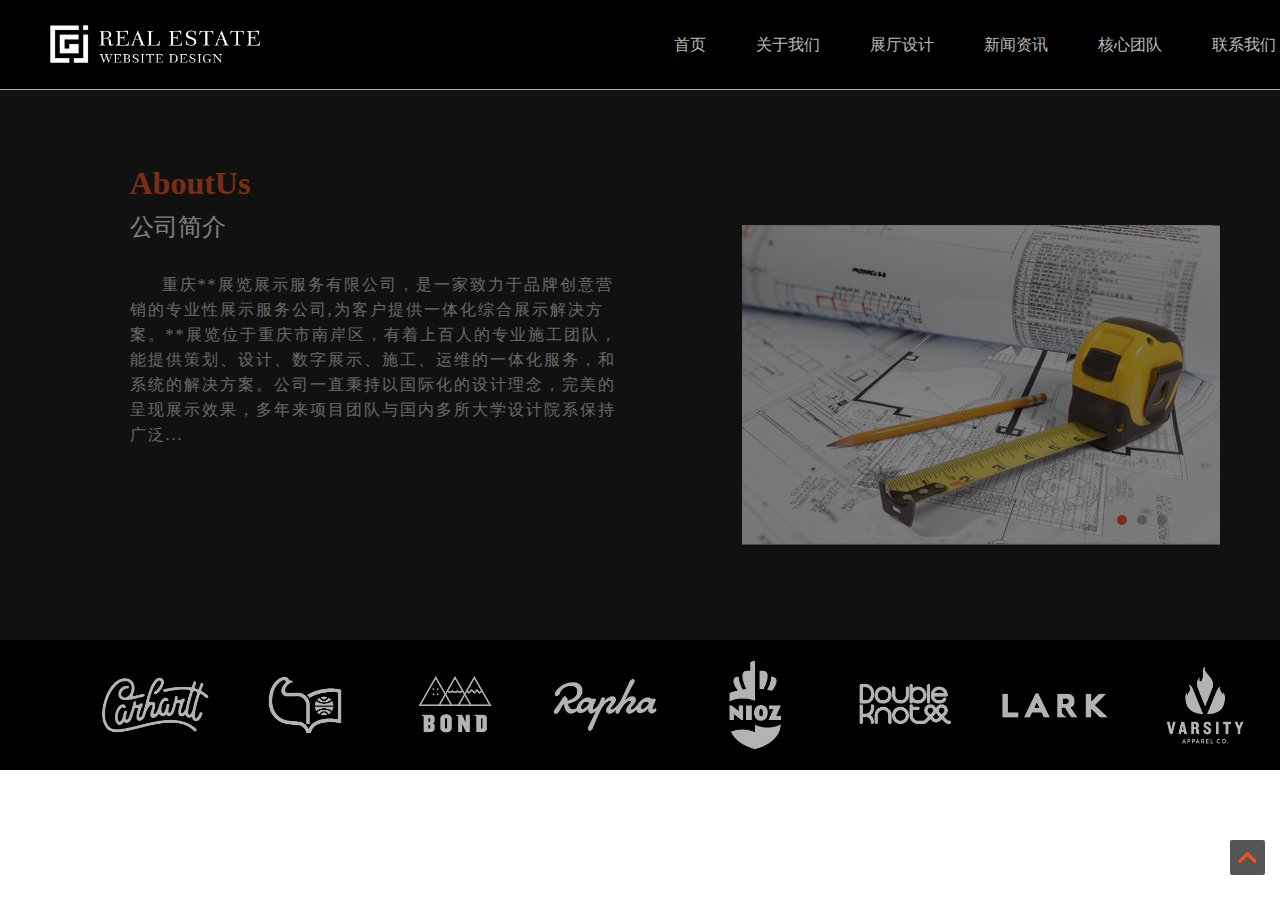
<file: about.html>
<!DOCTYPE html>
<html lang="en">
<head>
	<meta charset="UTF-8">
	<title>关于我们</title>
	<link rel="icon" href="images/minilogo.png">
	<link rel="stylesheet" href="css/global.css">
	<link rel="stylesheet" href="css/about.css">
	<script src="jquery-1.11.1.min.js"></script>
	<script src="js/about.js"></script>
	<script src="js/global.js"></script>
</head>
<body>
	<div class="scrollTop"><a href="#top"><img src="images/up.png" alt=""></a></div>
	<div class="wrap" id="top">
		<div class="banner">
			<div class="logo">
				<img src="images/logo.png" alt="">
			</div>
			<ul>
				<li><a href="index.html">首页</a></li>
				<li><a href="about.html">关于我们</a></li>
				<li><a href="case.html">展厅设计</a></li>
				<li><a href="news.html">新闻资讯</a></li>
				<li><a href="team.html">核心团队</a></li>
				<li><a href="contact.html">联系我们</a></li>
			</ul>
		</div>

		<div class="main">
			<div class="info">
				<div class="desc">
					<h1>AboutUs</h1>
					<div>公司简介</div>
					<p>重庆**展览展示服务有限公司，是一家致力于品牌创意营销的专业性展示服务公司,为客户提供一体化综合展示解决方案。**展览位于重庆市南岸区，有着上百人的专业施工团队，能提供策划、设计、数字展示、施工、运维的一体化服务，和系统的解决方案。公司一直秉持以国际化的设计理念，完美的呈现展示效果，多年来项目团队与国内多所大学设计院系保持广泛...</p>
					<!--<a href="#">查看更多</a>-->
				</div>
				<div class="images">
					<ul class="pic">
						<li><img src="images/2-1.jpg" alt=""></li>
						<li><img src="images/2-2.jpg" alt=""></li>
						<li><img src="images/2-3.jpg" alt=""></li>
					</ul>
					<ul class="spot">
						<li value="0" class="on"></li>
						<li value="1"></li>
						<li value="2"></li>
					</ul>
				</div>
			</div>
		</div>

		<div class="footer">
			<ul>
				<li><img src="images/logo1.png" alt=""></li>
				<li><img src="images/logo2.png" alt=""></li>
				<li><img src="images/logo3.png" alt=""></li>
				<li><img src="images/logo4.png" alt=""></li>
				<li><img src="images/logo5.png" alt=""></li>
				<li><img src="images/logo6.png" alt=""></li>
				<li><img src="images/logo7.png" alt=""></li>
				<li><img src="images/logo8.png" alt=""></li>
			</ul>
		</div>

		<!-- 弹窗内容开始 -->
		<div id="background" class="back">
			<div id="content" class="content">
				<div class="close">
					<span class="closeWindow"><a href="#">×</a></span>
					<h2>AboutUs</h2>
				</div>
				<div class="info">
					<h2>公司简介</h2>
					<p>重庆***展厅设计公司，是一家致力于品牌创意营销的专业性展示服务公司,为客户提供一体化综合展示解决方案。***展厅设计公司位于成都市高新区，有着上百人的专业施工团队，能提供策划、设计、数字展示、施工、运维的一体化服务，和系统的解决方案。公司一直秉持以国际化的设计理念，完美的呈现展示效果，多年来项目团队与国内多所大学设计院系保持广泛的人才交流与合作，并凭借着专业的技能、和丰富的经验、打造出了专属于自己的GTE系统（Green technology exhibition 绿色科技展）、除了能够根据客户实际需求，为其提供“全方位”、“一站式”的优质服务外，还能带来持续、环保、美观、实用的绿色参展体验，正真为我们的客户做到更长久高效的品牌传播！</p>
					<p>***展厅设计以前沿的理念和专业的敬业精神向具有更高级别的国际展会靠近，并成为众多企业的指定搭建商。未来，***展厅设计展览期待与您携手共进、再创辉煌，为会展品牌创意营销事业的发展竭力贡献。</p>
				</div>
			</div>
		</div>
	<!-- 弹窗内容结束 -->
	</div>
</body>
</html>
</file>
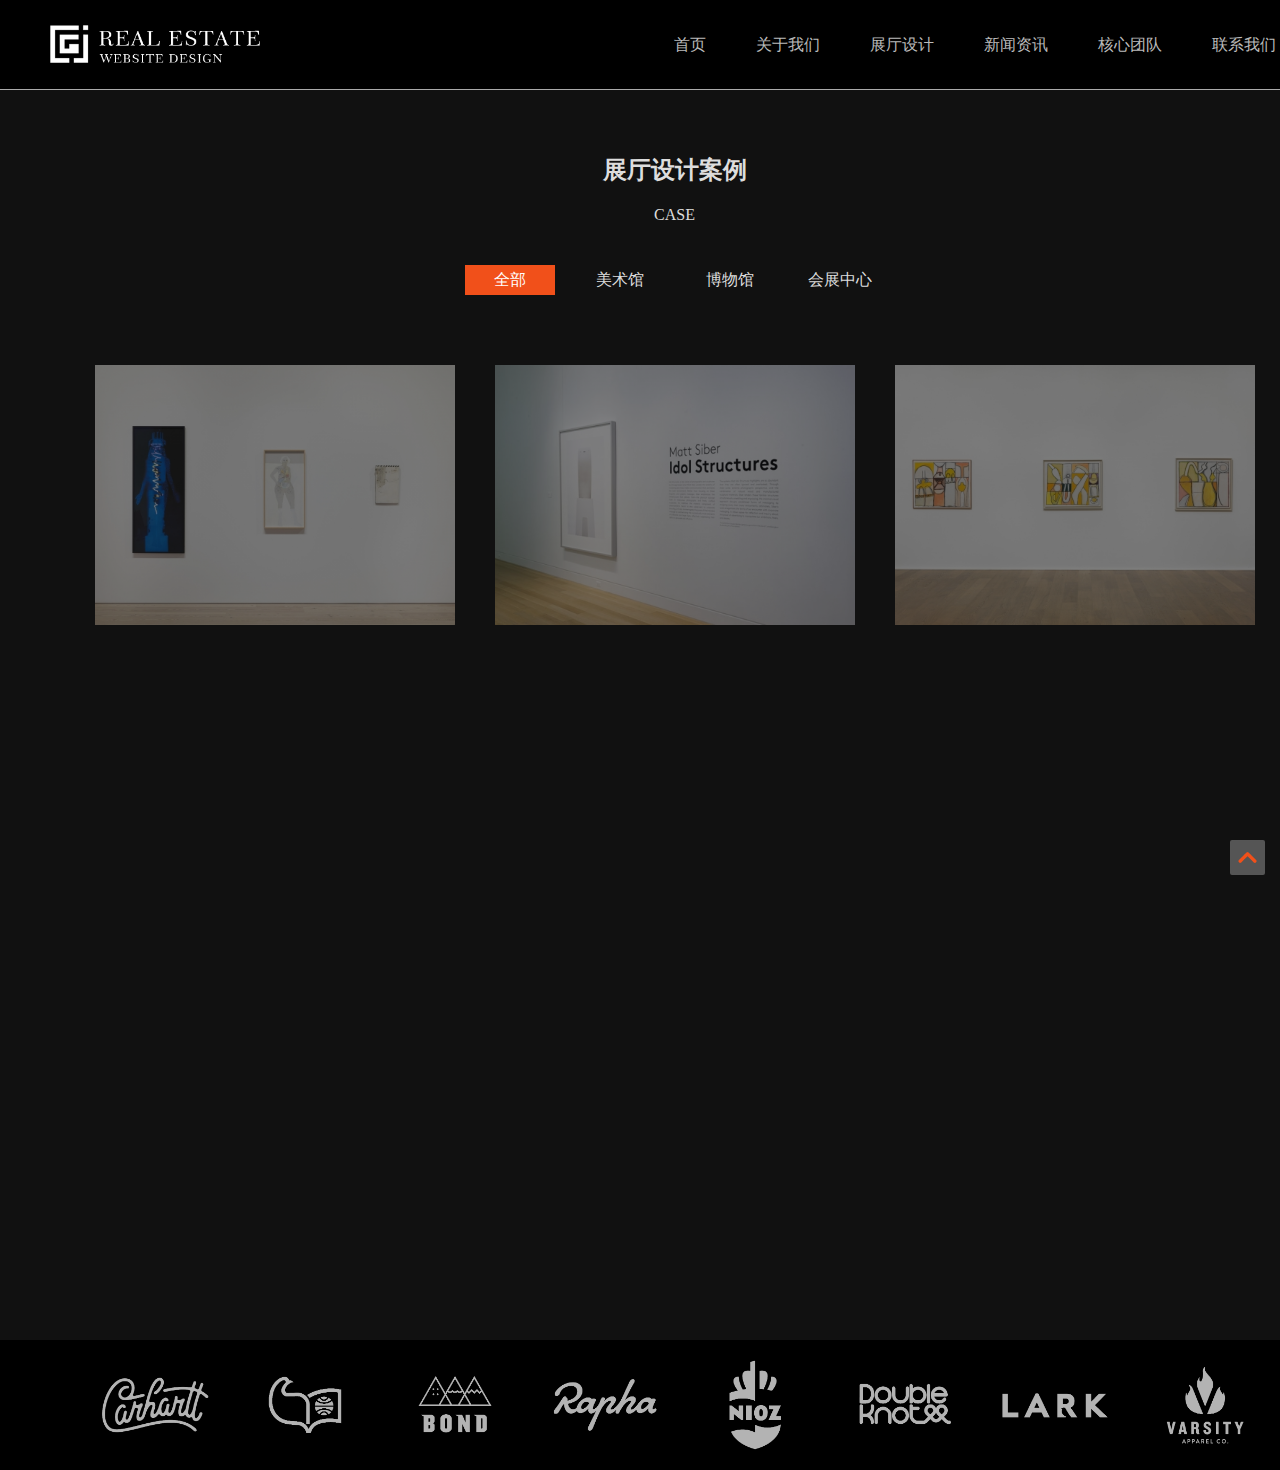
<file: case.html>
<!DOCTYPE html>
<html lang="en">
<head>
	<meta charset="UTF-8">
	<title>展厅设计</title>
	<link rel="icon" href="images/minilogo.png">
	<link rel="stylesheet" href="css/global.css">
	<link rel="stylesheet" href="css/case.css">
	<script src="jquery-1.11.1.min.js"></script>
	<script src="js/case.js"></script>
	<script src="js/global.js"></script>
</head>
<body>
	<div class="scrollTop"><a href="#top"><img src="images/up.png" alt="回到顶部"></a></div>
	<div class="wrap" id="top">
		<div class="banner">
			<div class="logo">
				<img src="images/logo.png" alt="">
			</div>
			<ul>
				<li><a href="index.html">首页</a></li>
				<li><a href="about.html">关于我们</a></li>
				<li><a href="case.html">展厅设计</a></li>
				<li><a href="news.html">新闻资讯</a></li>
				<li><a href="team.html">核心团队</a></li>
				<li><a href="contact.html">联系我们</a></li>
			</ul>
		</div>

		<div class="main">
			<div class="title">
				<h2>展厅设计案例</h2>
				<div>CASE</div>
			</div>
			<div class="choose">
				<ul>
					<li value="0">全部</li>
					<li value="1">美术馆</li>
					<li value="2">博物馆</li>
					<li value="3">会展中心</li>
				</ul>
			</div>
			<div class="pic">
				<ul>
					<li class="muse">
						<img src="images/3-1.jpg" alt="">
						<div>
							<h4><a href="caseModel.html">展厅设计案例01</a></h4>
							<span>2018-08-20</span>
							<p>兼具三维立体视觉效果和趣味互动体验的数字化展览馆</p>
						</div>
					</li>
					<li class="conv">
						<img src="images/3-2.jpg" alt="">
						<div>
							<h4><a href="caseModel.html">展厅设计案例02</a></h4>
							<span>2018-08-20</span>
							<p>兼具三维立体视觉效果和趣味互动体验的数字化展览馆</p>
						</div>
					</li>
					<li class="art">
						<img src="images/3-3.jpg" alt="">
						<div>
							<h4><a href="caseModel.html">展厅设计案例03</a></h4>
							<span>2018-08-20</span>
							<p>兼具三维立体视觉效果和趣味互动体验的数字化展览馆</p>
						</div>
					</li>
					<li class="muse">
						<img src="images/3-4.jpg" alt="">
						<div>
							<h4><a href="caseModel.html">展厅设计案例04</a></h4>
							<span>2018-08-20</span>
							<p>兼具三维立体视觉效果和趣味互动体验的数字化展览馆</p>
						</div>
					</li>
					<li class="conv">
						<img src="images/3-5.jpg" alt="">
						<div>
							<h4><a href="caseModel.html">展厅设计案例05</a></h4>
							<span>2018-08-20</span>
							<p>兼具三维立体视觉效果和趣味互动体验的数字化展览馆</p>
						</div>
					</li>
					<li class="muse">
						<img src="images/3-6.jpg" alt="">
						<div>
							<h4><a href="caseModel.html">展厅设计案例06</a></h4>
							<span>2018-08-20</span>
							<p>兼具三维立体视觉效果和趣味互动体验的数字化展览馆</p>
						</div>
					</li>
					<li class="conv">
						<img src="images/3-7.jpg" alt="">
						<div>
							<h4><a href="caseModel.html">展厅设计案例07</a></h4>
							<span>2018-08-20</span>
							<p>兼具三维立体视觉效果和趣味互动体验的数字化展览馆</p>
						</div>
					</li>
					<li class="muse">
						<img src="images/3-8.png" alt="">
						<div>
							<h4><a href="caseModel.html">展厅设计案例08</a></h4>
							<span>2018-08-20</span>
							<p>兼具三维立体视觉效果和趣味互动体验的数字化展览馆</p>
						</div>
					</li>
					<li class="art">
						<img src="images/3-9.jpg" alt="">
						<div>
							<h4><a href="caseModel.html">展厅设计案例09</a></h4>
							<span>2018-08-20</span>
							<p>兼具三维立体视觉效果和趣味互动体验的数字化展览馆</p>
						</div>
					</li>
				</ul>
			</div>
		</div>

		<div class="footer">
			<ul>
				<li><img src="images/logo1.png" alt=""></li>
				<li><img src="images/logo2.png" alt=""></li>
				<li><img src="images/logo3.png" alt=""></li>
				<li><img src="images/logo4.png" alt=""></li>
				<li><img src="images/logo5.png" alt=""></li>
				<li><img src="images/logo6.png" alt=""></li>
				<li><img src="images/logo7.png" alt=""></li>
				<li><img src="images/logo8.png" alt=""></li>
			</ul>
		</div>
	</div>
</body>
</html>
</file>
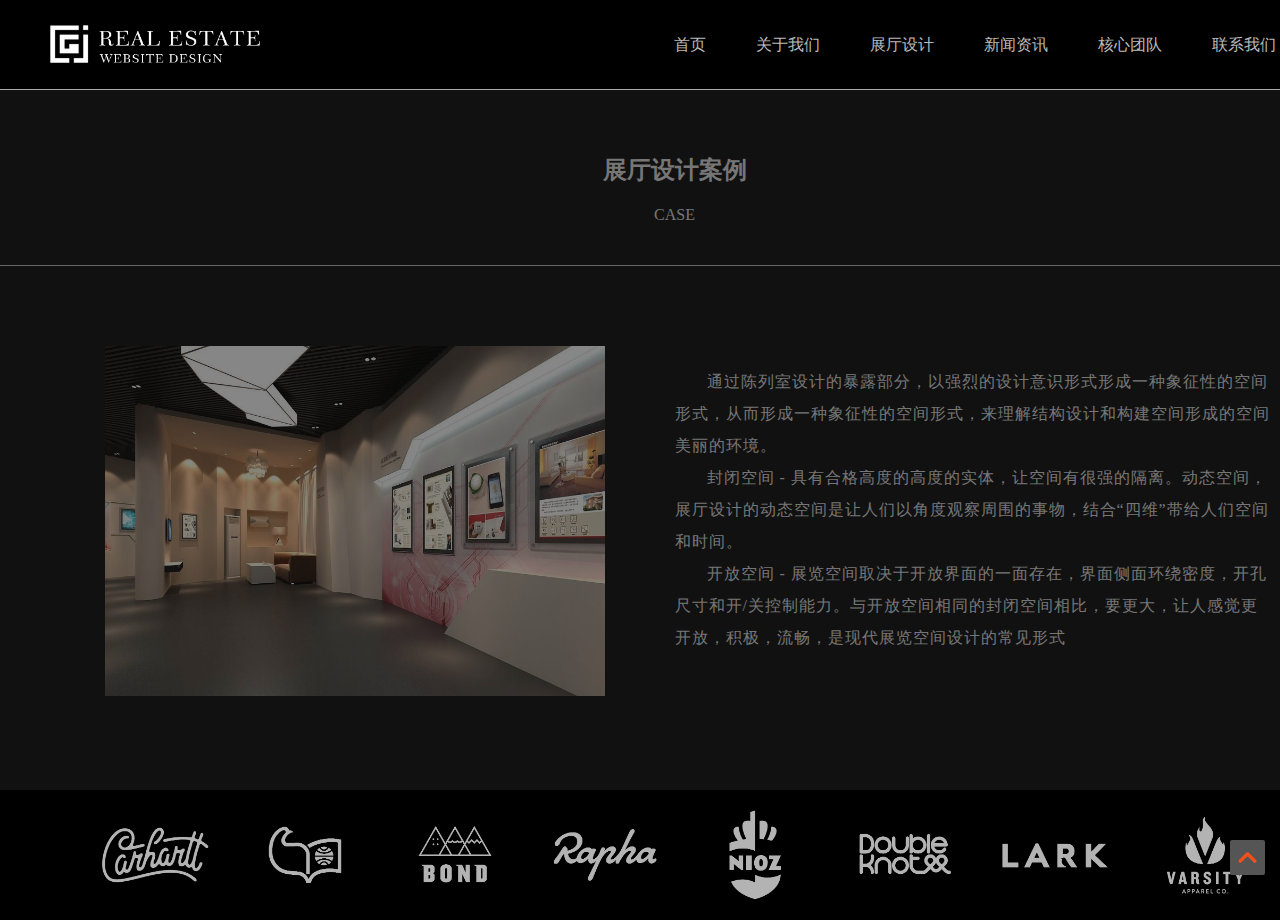
<file: caseModel.html>
<!DOCTYPE html>
<html lang="en">
<head>
	<meta charset="UTF-8">
	<title>案例模板</title>
	<link rel="icon" href="images/minilogo.png">
	<link rel="stylesheet" href="css/global.css">
	<link rel="stylesheet" href="css/caseModel.css">
	<script src="jquery-1.11.1.min.js"></script>
	<script src="js/caseModel.js"></script>
	<script src="js/global.js"></script>
</head>
<body>
	<div class="scrollTop"><a href="#top"><img src="images/up.png" alt=""></a></div>
	<div class="wrap" id="top">
		<div class="banner">
			<div class="logo">
				<img src="images/logo.png" alt="">
			</div>
			<ul>
				<li><a href="index.html">首页</a></li>
				<li><a href="about.html">关于我们</a></li>
				<li><a href="case.html">展厅设计</a></li>
				<li><a href="news.html">新闻资讯</a></li>
				<li><a href="team.html">核心团队</a></li>
				<li><a href="contact.html">联系我们</a></li>
			</ul>
		</div>

		<div class="main">
			<div class="title">
				<h2>展厅设计案例</h2>
				<div>CASE</div>
			</div>
			<div class="content">
				<img src="images/one.jpg" alt="">
				<div>
					<p>通过陈列室设计的暴露部分，以强烈的设计意识形式形成一种象征性的空间形式，从而形成一种象征性的空间形式，来理解结构设计和构建空间形成的空间美丽的环境。</p>
					<p>封闭空间 - 具有合格高度的高度的实体，让空间有很强的隔离。动态空间，展厅设计的动态空间是让人们以角度观察周围的事物，结合“四维”带给人们空间和时间。</p>
					<p>开放空间 - 展览空间取决于开放界面的一面存在，界面侧面环绕密度，开孔尺寸和开/关控制能力。与开放空间相同的封闭空间相比，要更大，让人感觉更开放，积极，流畅，是现代展览空间设计的常见形式</p>
				</div>
			</div>
		</div>

		<div class="footer">
			<ul>
				<li><img src="images/logo1.png" alt=""></li>
				<li><img src="images/logo2.png" alt=""></li>
				<li><img src="images/logo3.png" alt=""></li>
				<li><img src="images/logo4.png" alt=""></li>
				<li><img src="images/logo5.png" alt=""></li>
				<li><img src="images/logo6.png" alt=""></li>
				<li><img src="images/logo7.png" alt=""></li>
				<li><img src="images/logo8.png" alt=""></li>
			</ul>
		</div>
	</div>
</body>
</html>
</file>
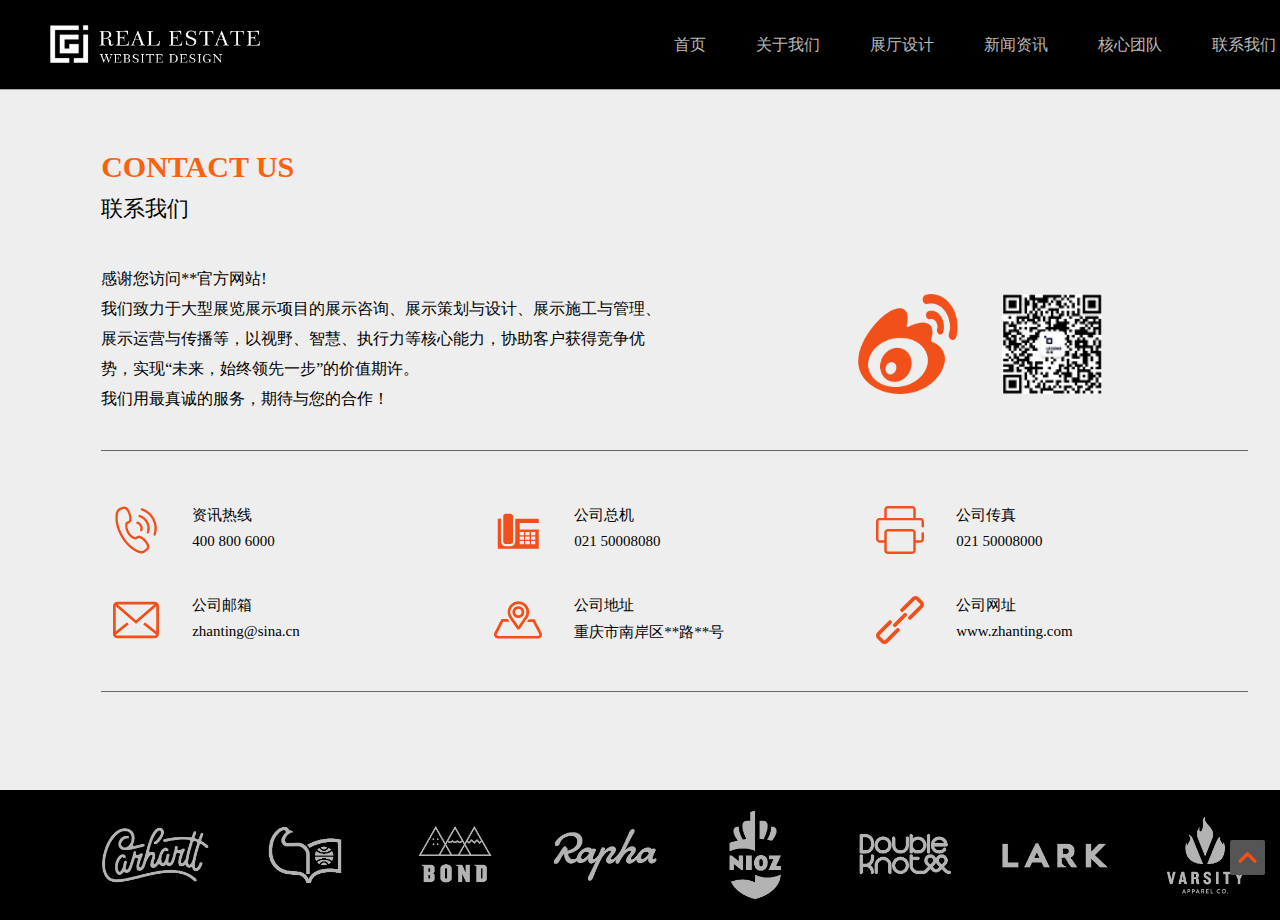
<file: contact.html>
<!DOCTYPE html>
<html lang="en">
<head>
	<meta charset="UTF-8">
	<title>联系我们</title>
	<link rel="icon" href="images/minilogo.png">
	<link rel="stylesheet" href="css/global.css">
	<link rel="stylesheet" href="css/contact.css">
	<script src="jquery-1.11.1.min.js"></script>
	<script src="js/global.js"></script>
</head>
<body>
	<div class="scrollTop"><a href="#top"><img src="images/up.png" alt=""></a></div>
	<div class="wrap" id="top">
		<div class="banner">
			<div class="logo">
				<img src="images/logo.png" alt="">
			</div>
			<ul>
				<li><a href="index.html">首页</a></li>
				<li><a href="about.html">关于我们</a></li>
				<li><a href="case.html">展厅设计</a></li>
				<li><a href="news.html">新闻资讯</a></li>
				<li><a href="team.html">核心团队</a></li>
				<li><a href="contact.html">联系我们</a></li>
			</ul>
		</div>

		<div class="main">
			<div class="desc">
				<h3>CONTACT US</h3>
				<span>联系我们</span>
				<div>
					<div class="left">
						<p> 感谢您访问**官方网站!</p>
						<p>我们致力于大型展览展示项目的展示咨询、展示策划与设计、展示施工与管理、展示运营与传播等，以视野、智慧、执行力等核心能力，协助客户获得竞争优势，实现“未来，始终领先一步”的价值期许。</p>
						<p>我们用最真诚的服务，期待与您的合作！</p>
					</div>
					<div class="right">
						<img src="images/6-2.png" alt="">
						<img src="images/6-1.jpg" alt="">
					</div>
				</div>
			</div>
			<div class="info">
				<ul>
					<li>
						<img src="images/icon11.png" alt="">
						<div>
							<p>资讯热线</p>
							<p>400 800 6000</p>
						</div>
					</li>
					<li>
						<img src="images/icon22.png" alt="">
						<div>
							<p>公司总机</p>
							<p>021 50008080</p>
						</div>
					</li>
					<li>
						<img src="images/icon33.png" alt="">
						<div>
							<p>公司传真</p>
							<p>021 50008000</p>
						</div>
					</li>
					<li>
						<img src="images/icon44.png" alt="">
						<div>
							<p>公司邮箱</p>
							<p>zhanting@sina.cn</p>
						</div>
					</li>
					<li>
						<img src="images/icon55.png" alt="">
						<div>
							<p>公司地址</p>
							<p>重庆市南岸区**路**号</p>
						</div>
					</li>
					<li>
						<img src="images/icon66.png" alt="">
						<div>
							<p>公司网址</p>
							<p>www.zhanting.com</p>
						</div>
					</li>
				</ul>
			</div>
		</div>

		<div class="footer">
			<ul>
				<li><img src="images/logo1.png" alt=""></li>
				<li><img src="images/logo2.png" alt=""></li>
				<li><img src="images/logo3.png" alt=""></li>
				<li><img src="images/logo4.png" alt=""></li>
				<li><img src="images/logo5.png" alt=""></li>
				<li><img src="images/logo6.png" alt=""></li>
				<li><img src="images/logo7.png" alt=""></li>
				<li><img src="images/logo8.png" alt=""></li>
			</ul>
		</div>
	</div>
</body>
</html>
</file>
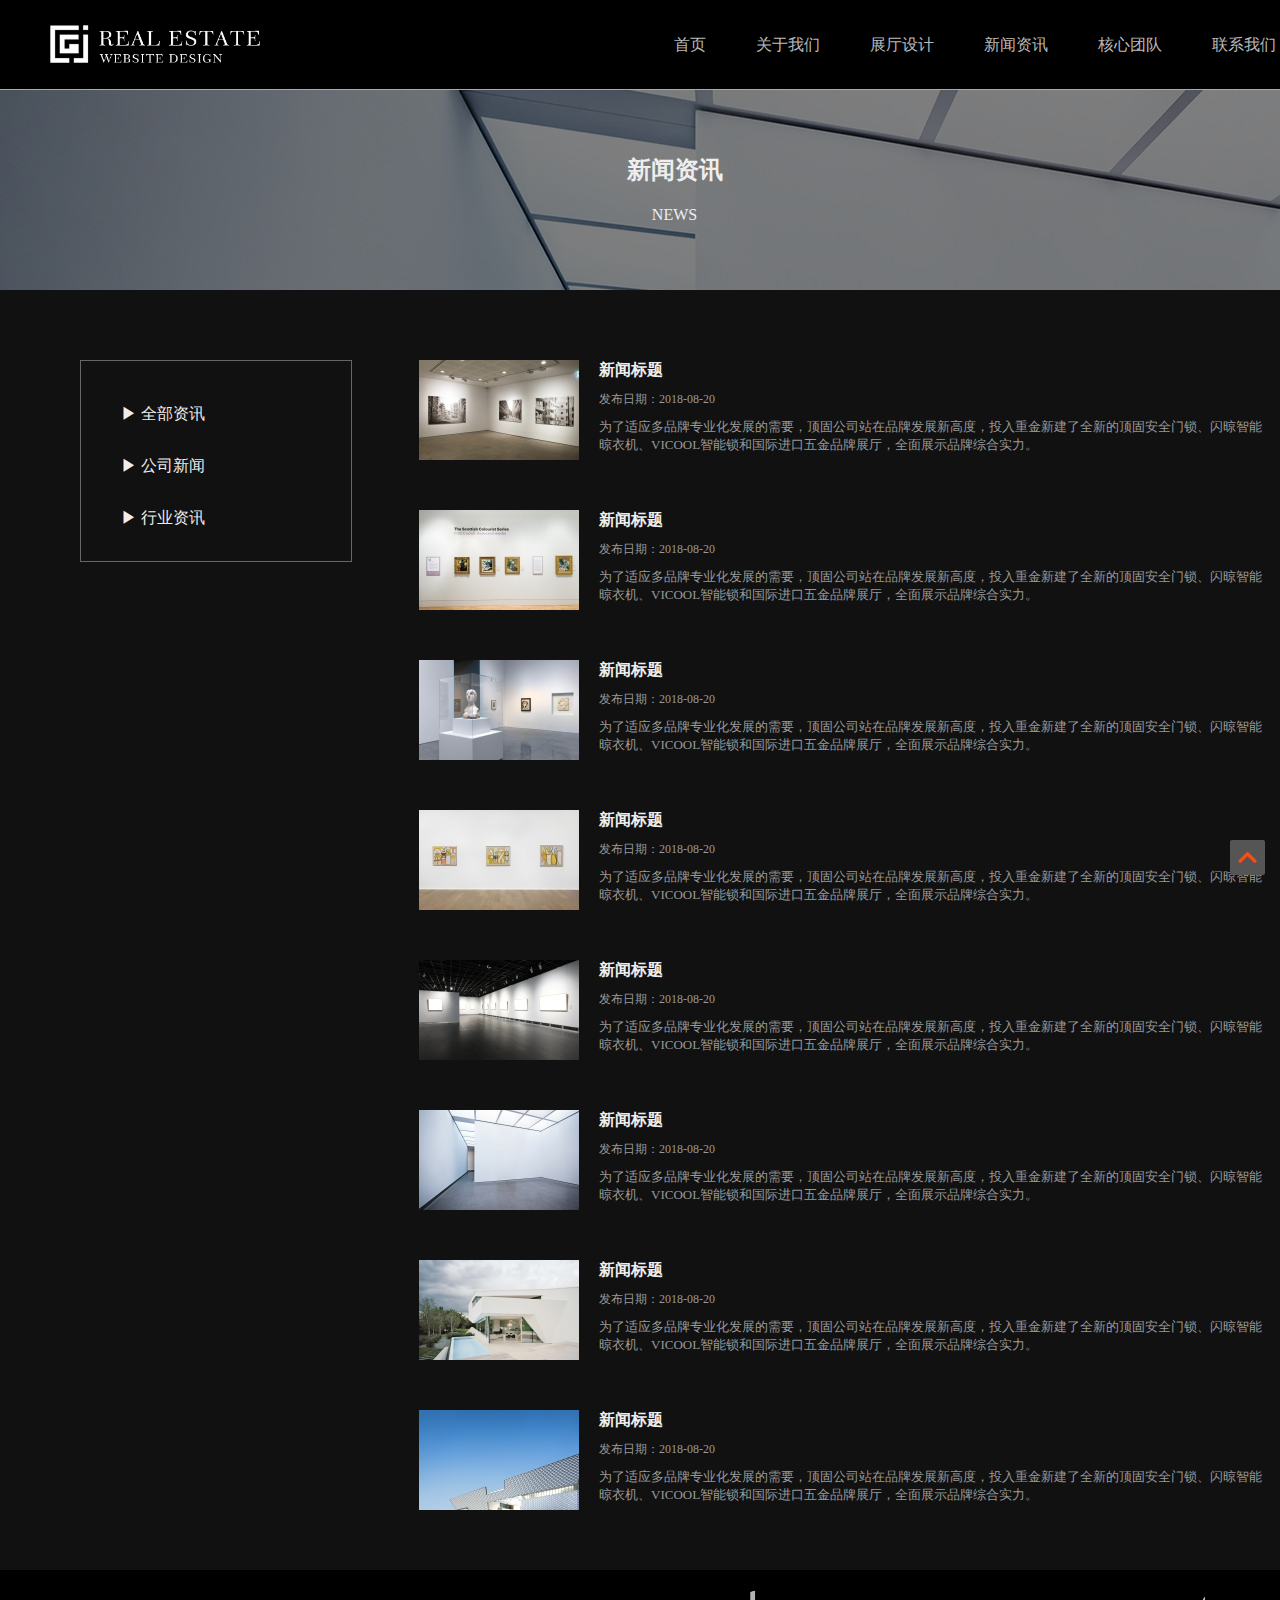
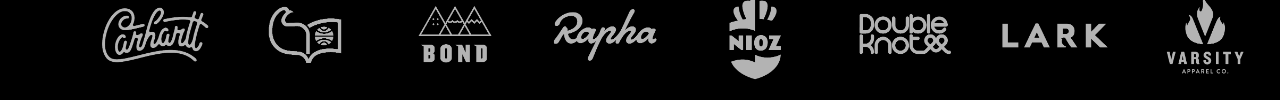
<file: news.html>
<!DOCTYPE html>
<html lang="en">
<head>
	<meta charset="UTF-8">
	<title>新闻资讯</title>
	<link rel="icon" href="images/minilogo.png">
	<link rel="stylesheet" href="css/global.css">
	<link rel="stylesheet" href="css/news.css">
	<script src="jquery-1.11.1.min.js"></script>
	<script src="js/news.js"></script>
	<script src="js/global.js"></script>
</head>
<body>
	<div class="scrollTop"><a href="#top"><img src="images/up.png" alt=""></a></div>
	<div class="wrap" id="top">
		<div class="banner">
			<div class="logo">
				<img src="images/logo.png" alt="">
			</div>
			<ul>
				<li><a href="index.html">首页</a></li>
				<li><a href="about.html">关于我们</a></li>
				<li><a href="case.html">展厅设计</a></li>
				<li><a href="news.html">新闻资讯</a></li>
				<li><a href="team.html">核心团队</a></li>
				<li><a href="contact.html">联系我们</a></li>
			</ul>
		</div>

		<div class="main">
			<div class="top">
				<div class="title">
					<h2>新闻资讯</h2>
					<div>NEWS</div>
				</div>
			</div>
			<div class="new">
				<div class="left">
					<div index="0">▶ 全部资讯</div>
					<div index="1">▶ 公司新闻</div>
					<div index="2">▶ 行业资讯</div>
				</div>
				<div class="right">
					<ul>
						<li class="industryNews">
							<img src="images/4-1.jpg" alt="">
							<div>
								<h4><a href="newsDesc.html">新闻标题</a></h4>
								<span>发布日期：2018-08-20</span>
								<p>为了适应多品牌专业化发展的需要，顶固公司站在品牌发展新高度，投入重金新建了全新的顶固安全门锁、闪晾智能晾衣机、VICOOL智能锁和国际进口五金品牌展厅，全面展示品牌综合实力。</p>
							</div>
						</li>
						<li class="aboutUs">
							<img src="images/4-2.jpg" alt="">
							<div>
								<h4><a href="newsDesc.html">新闻标题</a></h4>
								<span>发布日期：2018-08-20</span>
								<p>为了适应多品牌专业化发展的需要，顶固公司站在品牌发展新高度，投入重金新建了全新的顶固安全门锁、闪晾智能晾衣机、VICOOL智能锁和国际进口五金品牌展厅，全面展示品牌综合实力。</p>
							</div>
						</li>
						<li class="industryNews">
							<img src="images/4-3.png" alt="">
							<div>
								<h4><a href="newsDesc.html">新闻标题</a></h4>
								<span>发布日期：2018-08-20</span>
								<p>为了适应多品牌专业化发展的需要，顶固公司站在品牌发展新高度，投入重金新建了全新的顶固安全门锁、闪晾智能晾衣机、VICOOL智能锁和国际进口五金品牌展厅，全面展示品牌综合实力。</p>
							</div>
						</li>
						<li class="aboutUs">
							<img src="images/4-4.jpg" alt="">
							<div>
								<h4><a href="newsDesc.html">新闻标题</a></h4>
								<span>发布日期：2018-08-20</span>
								<p>为了适应多品牌专业化发展的需要，顶固公司站在品牌发展新高度，投入重金新建了全新的顶固安全门锁、闪晾智能晾衣机、VICOOL智能锁和国际进口五金品牌展厅，全面展示品牌综合实力。</p>
							</div>
						</li>
						<li class="industryNews">
							<img src="images/4-5.jpg" alt="">
							<div>
								<h4><a href="newsDesc.html">新闻标题</a></h4>
								<span>发布日期：2018-08-20</span>
								<p>为了适应多品牌专业化发展的需要，顶固公司站在品牌发展新高度，投入重金新建了全新的顶固安全门锁、闪晾智能晾衣机、VICOOL智能锁和国际进口五金品牌展厅，全面展示品牌综合实力。</p>
							</div>
						</li>
						<li class="aboutUs">
							<img src="images/4-6.jpg" alt="">
							<div>
								<h4><a href="newsDesc.html">新闻标题</a></h4>
								<span>发布日期：2018-08-20</span>
								<p>为了适应多品牌专业化发展的需要，顶固公司站在品牌发展新高度，投入重金新建了全新的顶固安全门锁、闪晾智能晾衣机、VICOOL智能锁和国际进口五金品牌展厅，全面展示品牌综合实力。</p>
							</div>
						</li>
						<li class="industryNews">
							<img src="images/4-7.jpg" alt="">
							<div>
								<h4><a href="newsDesc.html">新闻标题</a></h4>
								<span>发布日期：2018-08-20</span>
								<p>为了适应多品牌专业化发展的需要，顶固公司站在品牌发展新高度，投入重金新建了全新的顶固安全门锁、闪晾智能晾衣机、VICOOL智能锁和国际进口五金品牌展厅，全面展示品牌综合实力。</p>
							</div>
						</li>
						<li  class="aboutUs">
							<img src="images/4-8.jpg" alt="">
							<div>
								<h4><a href="newsDesc.html">新闻标题</a></h4>
								<span>发布日期：2018-08-20</span>
								<p>为了适应多品牌专业化发展的需要，顶固公司站在品牌发展新高度，投入重金新建了全新的顶固安全门锁、闪晾智能晾衣机、VICOOL智能锁和国际进口五金品牌展厅，全面展示品牌综合实力。</p>
							</div>
						</li>
					</ul>
				</div>
			</div>
		</div>

		<div class="footer">
			<ul>
				<li><img src="images/logo1.png" alt=""></li>
				<li><img src="images/logo2.png" alt=""></li>
				<li><img src="images/logo3.png" alt=""></li>
				<li><img src="images/logo4.png" alt=""></li>
				<li><img src="images/logo5.png" alt=""></li>
				<li><img src="images/logo6.png" alt=""></li>
				<li><img src="images/logo7.png" alt=""></li>
				<li><img src="images/logo8.png" alt=""></li>
			</ul>
		</div>
	</div>
</body>
</html>
</file>
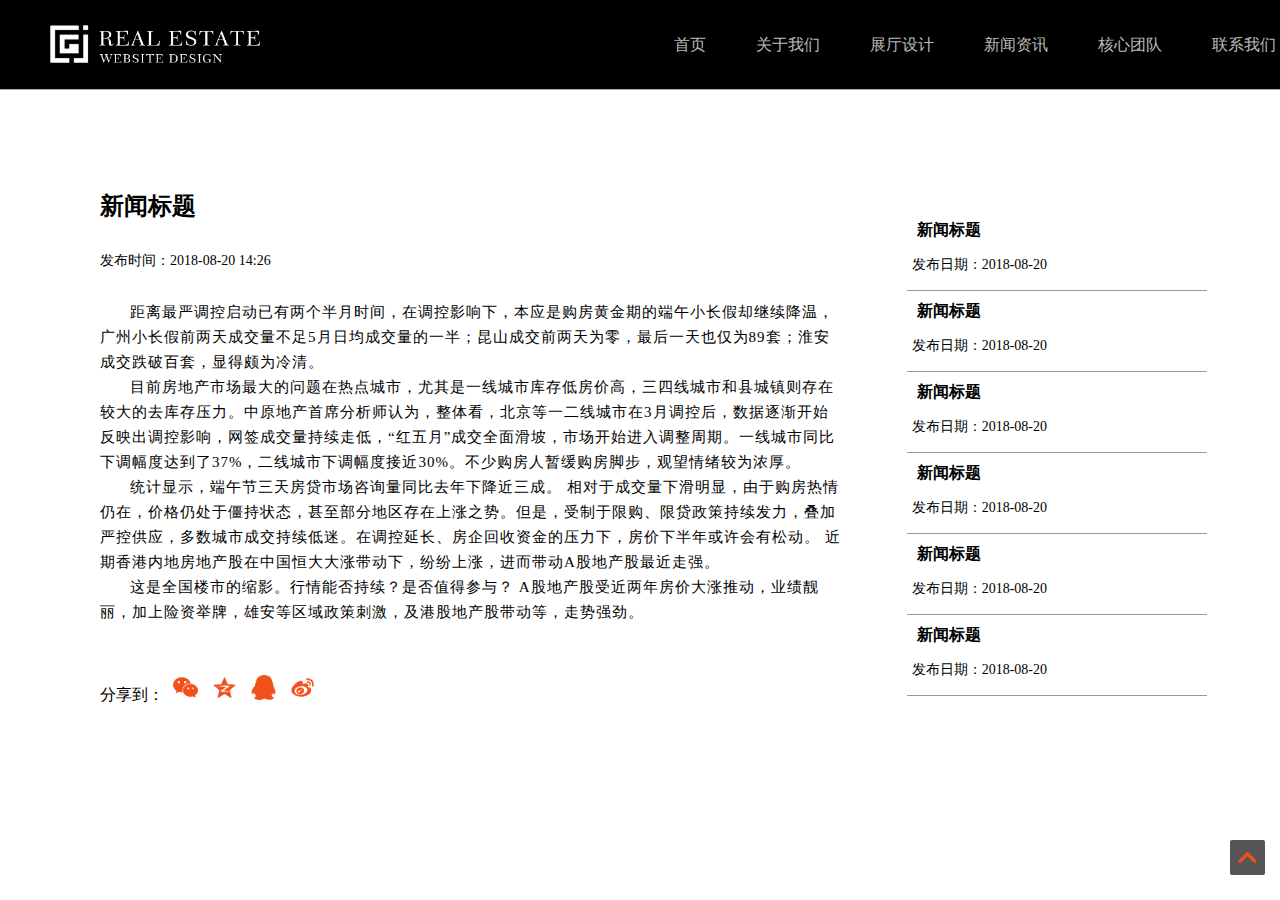
<file: newsDesc.html>
<!DOCTYPE html>
<html lang="en">
<head>
	<meta charset="UTF-8">
	<title>新闻资讯 | 新闻标题</title>
	<link rel="icon" href="images/minilogo.png">
	<link rel="stylesheet" href="css/global.css">
	<link rel="stylesheet" href="css/newsDesc.css">
	<script src="jquery-1.11.1.min.js"></script>
	<script src="js/team.js"></script>
	<script src="js/global.js"></script>
</head>
<body>
	<div class="scrollTop"><a href="#top"><img src="images/up.png" alt=""></a></div>
	<div class="wrap" id="top">
		<div class="banner">
			<div class="logo">
				<img src="images/logo.png" alt="">
			</div>
			<ul>
				<li><a href="index.html">首页</a></li>
				<li><a href="about.html">关于我们</a></li>
				<li><a href="case.html">展厅设计</a></li>
				<li><a href="news.html">新闻资讯</a></li>
				<li><a href="team.html">核心团队</a></li>
				<li><a href="contact.html">联系我们</a></li>
			</ul>
		</div>

		<div class="main">
			<div class="desc">
				<h2>新闻标题</h2>
				<span>发布时间：2018-08-20 14:26</span>
				<p>距离最严调控启动已有两个半月时间，在调控影响下，本应是购房黄金期的端午小长假却继续降温，广州小长假前两天成交量不足5月日均成交量的一半；昆山成交前两天为零，最后一天也仅为89套；淮安成交跌破百套，显得颇为冷清。</p>
				<p>目前房地产市场最大的问题在热点城市，尤其是一线城市库存低房价高，三四线城市和县城镇则存在较大的去库存压力。中原地产首席分析师认为，整体看，北京等一二线城市在3月调控后，数据逐渐开始反映出调控影响，网签成交量持续走低，“红五月”成交全面滑坡，市场开始进入调整周期。一线城市同比下调幅度达到了37%，二线城市下调幅度接近30%。不少购房人暂缓购房脚步，观望情绪较为浓厚。</p>
				<p>统计显示，端午节三天房贷市场咨询量同比去年下降近三成。 相对于成交量下滑明显，由于购房热情仍在，价格仍处于僵持状态，甚至部分地区存在上涨之势。但是，受制于限购、限贷政策持续发力，叠加严控供应，多数城市成交持续低迷。在调控延长、房企回收资金的压力下，房价下半年或许会有松动。 近期香港内地房地产股在中国恒大大涨带动下，纷纷上涨，进而带动A股地产股最近走强。</p>
				<p>这是全国楼市的缩影。行情能否持续？是否值得参与？ A股地产股受近两年房价大涨推动，业绩靓丽，加上险资举牌，雄安等区域政策刺激，及港股地产股带动等，走势强劲。</p>
				<div>分享到：
					<a href="#"><img src="images/wei.png" alt=""></a>
					<a href=""><img src="images/qqspace.png" alt=""></a>
					<a href=""><img src="images/QQ.png" alt=""></a>
					<a href=""><img src="images/weibo.png" alt=""></a>
				</div>
			</div>
			<div class="others">
				<ul>
					<li>
						<h4><a href="">新闻标题</a></h4>
						<span>发布日期：2018-08-20</span>
					</li>
					<li>
						<h4><a href="">新闻标题</a></h4>
						<span>发布日期：2018-08-20</span>
					</li>
					<li>
						<h4><a href="">新闻标题</a></h4>
						<span>发布日期：2018-08-20</span>
					</li>
					<li>
						<h4><a href="">新闻标题</a></h4>
						<span>发布日期：2018-08-20</span>
					</li>
					<li>
						<h4><a href="">新闻标题</a></h4>
						<span>发布日期：2018-08-20</span>
					</li>
					<li>
						<h4><a href="">新闻标题</a></h4>
						<span>发布日期：2018-08-20</span>
					</li>
				</ul>
			</div>
				
		</div>

	</div>
</body>
</html>
</file>
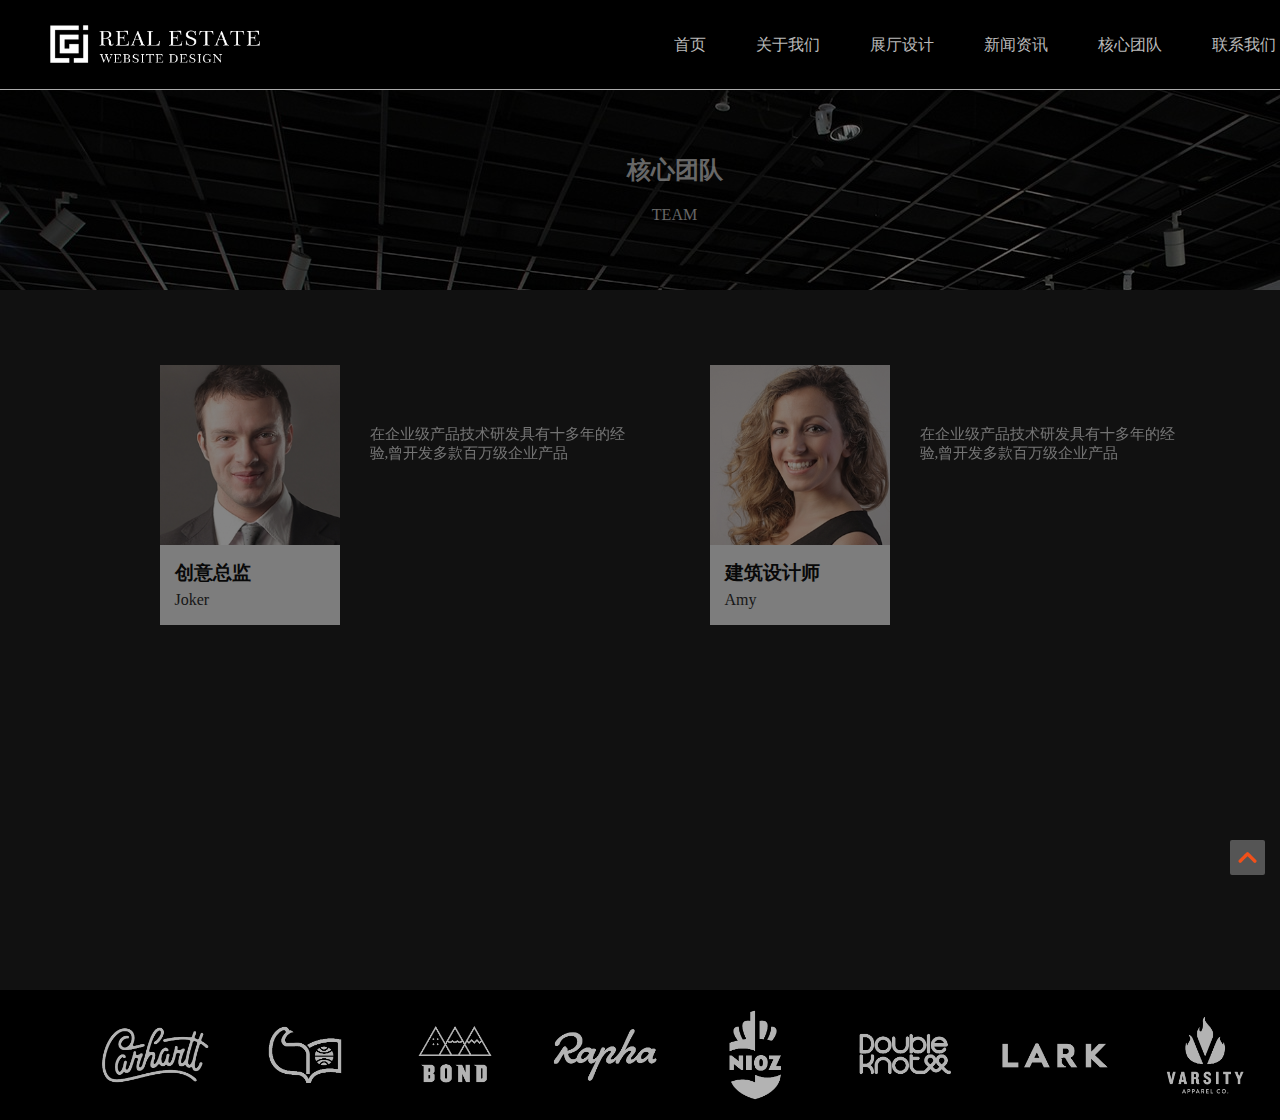
<file: team.html>
<!DOCTYPE html>
<html lang="en">
<head>
	<meta charset="UTF-8">
	<title>核心团队</title>
	<link rel="icon" href="images/minilogo.png">
	<link rel="stylesheet" href="css/global.css">
	<link rel="stylesheet" href="css/team.css">
	<script src="jquery-1.11.1.min.js"></script>
	<script src="js/team.js"></script>
	<script src="js/global.js"></script>
</head>
<body>
	<div class="scrollTop"><a href="#top"><img src="images/up.png" alt=""></a></div>
	<div class="wrap" id="top">
		<div class="banner">
			<div class="logo">
				<img src="images/logo.png" alt="">
			</div>
			<ul>
				<li><a href="index.html">首页</a></li>
				<li><a href="about.html">关于我们</a></li>
				<li><a href="case.html">展厅设计</a></li>
				<li><a href="news.html">新闻资讯</a></li>
				<li><a href="team.html">核心团队</a></li>
				<li><a href="contact.html">联系我们</a></li>
			</ul>
		</div>

		<div class="main">
			<div class="top">
				<div class="title">
					<h2>核心团队</h2>
					<div>TEAM</div>
				</div>
			</div>
			<div class="content">
				<div class="design">
					<ul>
						<li>
							<div class="designer">
								<img src="images/5-1.jpg" alt="">
								<div>
									<h3><a href="teamDesc1.html">创意总监</a></h3>
									<p>Joker</p>
								</div>
							</div>
							<span></span>
							<div class="desc">
								<a href="">在企业级产品技术研发具有十多年的经验,曾开发多款百万级企业产品</a>
							</div>
						</li>
						<li>
							<div class="designer">
								<img src="images/5-2.jpg" alt="">
								<div>
									<h3><a href="teamDesc2.html">建筑设计师</a></h3>
									<p>Amy</p>
								</div>
							</div>
							<span></span>
							<div class="desc">
								<a href="">在企业级产品技术研发具有十多年的经验,曾开发多款百万级企业产品</a>
							</div>
						</li>
						<li>
							<div class="designer">
								<img src="images/5-3.jpg" alt="">
								<div>
									<h3><a href="teamDesc3.html">设计师</a></h3>
									<p>Rose</p>
								</div>
							</div>
							<span></span>
							<div class="desc">
								<a href="">在企业级产品技术研发具有十多年的经验,曾开发多款百万级企业产品</a>
							</div>
						</li>
						<li>
							<div class="designer">
								<img src="images/5-4.jpg" alt="">
								<div>
									<h3><a href="teamDesc4.html">设计师</a></h3>
									<p>Kevin</p>
								</div>
							</div>
							<span></span>
							<div class="desc">
								<a href="">在企业级产品技术研发具有十多年的经验,曾开发多款百万级企业产品</a>
							</div>
						</li>
					</ul>
				</div>
			</div>
		</div>

		<div class="footer">
			<ul>
				<li><img src="images/logo1.png" alt=""></li>
				<li><img src="images/logo2.png" alt=""></li>
				<li><img src="images/logo3.png" alt=""></li>
				<li><img src="images/logo4.png" alt=""></li>
				<li><img src="images/logo5.png" alt=""></li>
				<li><img src="images/logo6.png" alt=""></li>
				<li><img src="images/logo7.png" alt=""></li>
				<li><img src="images/logo8.png" alt=""></li>
			</ul>
		</div>
	</div>
</body>
</html>
</file>
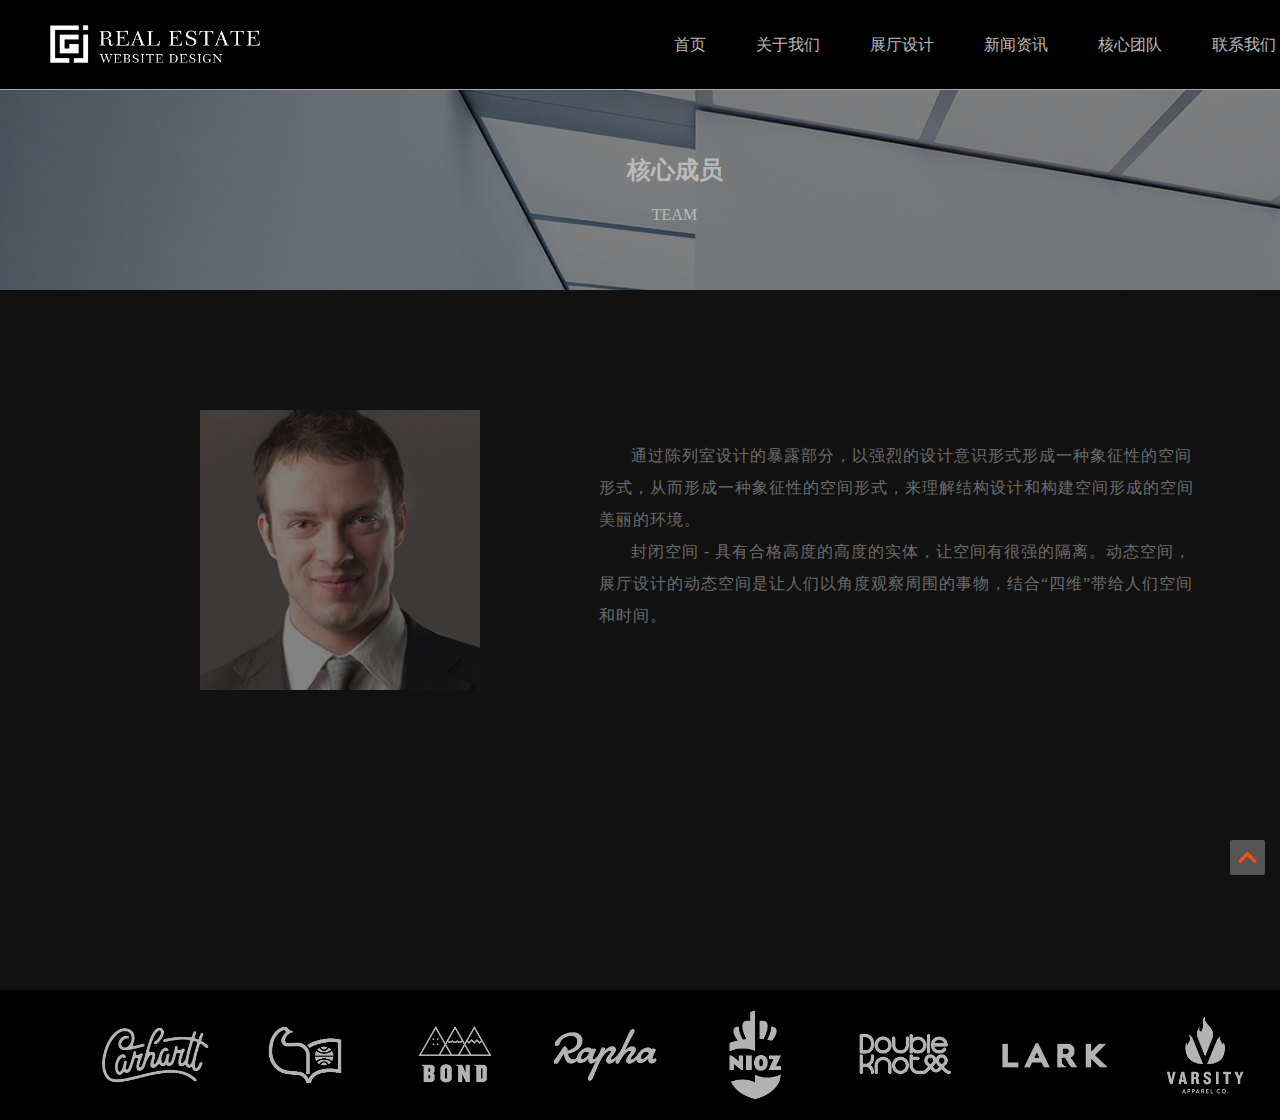
<file: teamDesc1.html>
<!DOCTYPE html>
<html lang="en">
<head>
	<meta charset="UTF-8">
	<title>核心成员</title>
	<link rel="icon" href="images/minilogo.png">
	<link rel="stylesheet" href="css/global.css">
	<link rel="stylesheet" href="css/teamDesc.css">
	<script src="jquery-1.11.1.min.js"></script>
	<script src="js/teamDesc.js"></script>
	<script src="js/global.js"></script>
</head>
<body>
	<div class="scrollTop"><a href="#top"><img src="images/up.png" alt=""></a></div>
	<div class="wrap" id="top">
		<div class="banner">
			<div class="logo">
				<img src="images/logo.png" alt="">
			</div>
			<ul>
				<li><a href="index.html">首页</a></li>
				<li><a href="about.html">关于我们</a></li>
				<li><a href="case.html">展厅设计</a></li>
				<li><a href="news.html">新闻资讯</a></li>
				<li><a href="team.html">核心团队</a></li>
				<li><a href="contact.html">联系我们</a></li>
			</ul>
		</div>

		<div class="main">
			<div class="top">
				<div class="title">
					<h2>核心成员</h2>
					<div>TEAM</div>
				</div>
			</div>
			<div class="content">
				<img src="images/5-1.jpg" alt="">
				<div>
					<p>通过陈列室设计的暴露部分，以强烈的设计意识形式形成一种象征性的空间形式，从而形成一种象征性的空间形式，来理解结构设计和构建空间形成的空间美丽的环境。</p>
					<p>封闭空间 - 具有合格高度的高度的实体，让空间有很强的隔离。动态空间，展厅设计的动态空间是让人们以角度观察周围的事物，结合“四维”带给人们空间和时间。</p>	
				</div>
			</div>
		</div>

		<div class="footer">
			<ul>
				<li><img src="images/logo1.png" alt=""></li>
				<li><img src="images/logo2.png" alt=""></li>
				<li><img src="images/logo3.png" alt=""></li>
				<li><img src="images/logo4.png" alt=""></li>
				<li><img src="images/logo5.png" alt=""></li>
				<li><img src="images/logo6.png" alt=""></li>
				<li><img src="images/logo7.png" alt=""></li>
				<li><img src="images/logo8.png" alt=""></li>
			</ul>
		</div>
	</div>
</body>
</html>
</file>
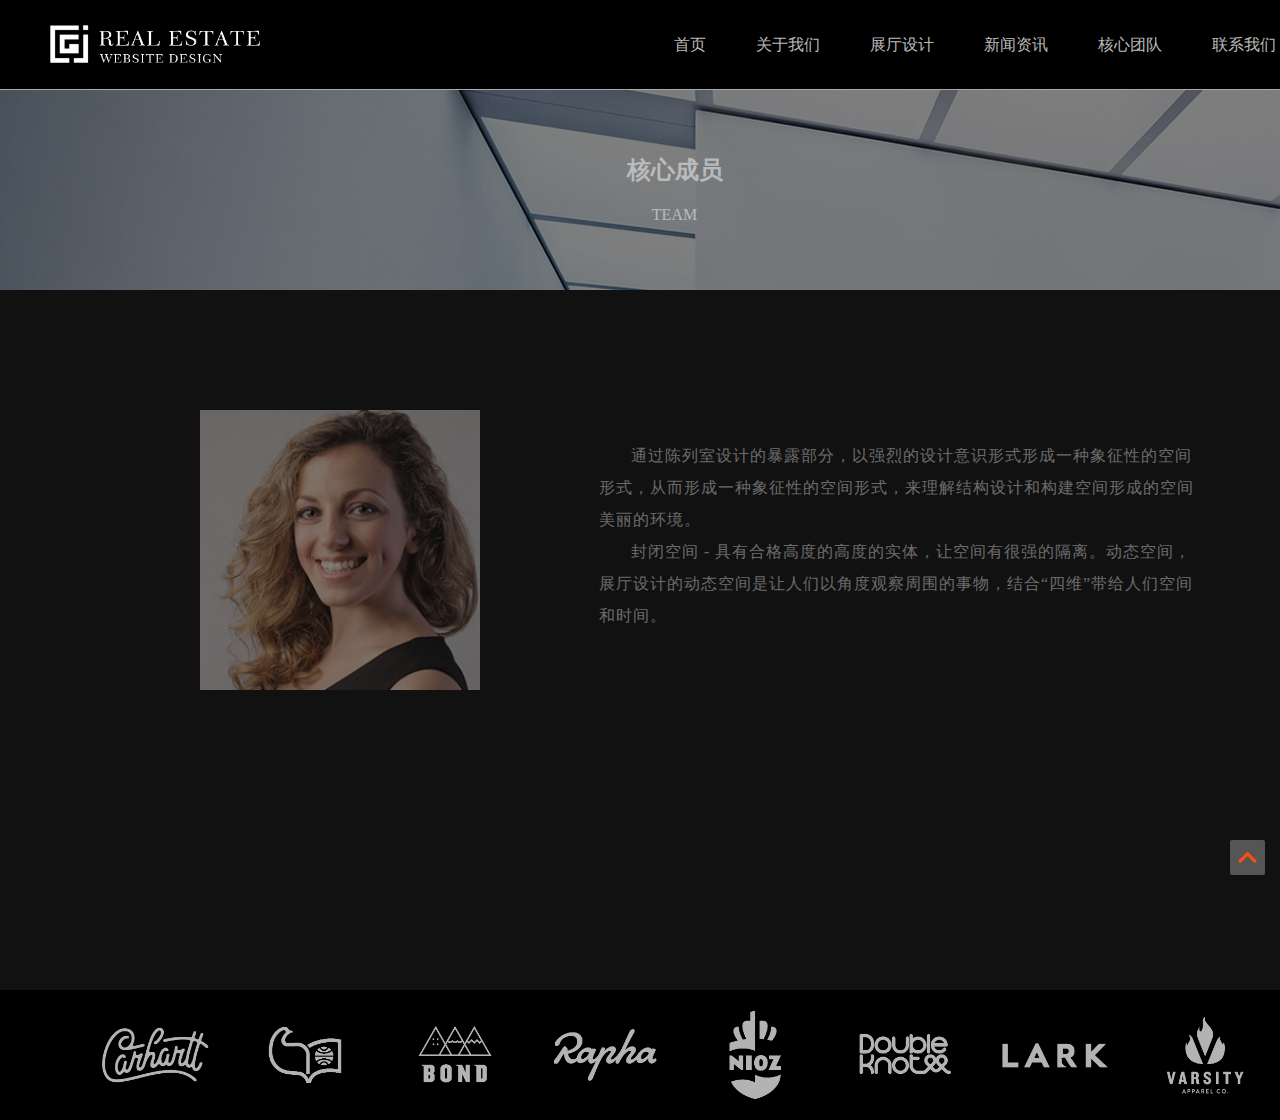
<file: teamDesc2.html>
<!DOCTYPE html>
<html lang="en">
<head>
	<meta charset="UTF-8">
	<title>核心成员</title>
	<link rel="icon" href="images/minilogo.png">
	<link rel="stylesheet" href="css/global.css">
	<link rel="stylesheet" href="css/teamDesc.css">
	<script src="jquery-1.11.1.min.js"></script>
	<script src="js/teamDesc.js"></script>
	<script src="js/global.js"></script>
</head>
<body>
	<div class="scrollTop"><a href="#top"><img src="images/up.png" alt=""></a></div>
	<div class="wrap" id="top">
		<div class="banner">
			<div class="logo">
				<img src="images/logo.png" alt="">
			</div>
			<ul>
				<li><a href="index.html">首页</a></li>
				<li><a href="about.html">关于我们</a></li>
				<li><a href="case.html">展厅设计</a></li>
				<li><a href="news.html">新闻资讯</a></li>
				<li><a href="team.html">核心团队</a></li>
				<li><a href="contact.html">联系我们</a></li>
			</ul>
		</div>

		<div class="main">
			<div class="top">
				<div class="title">
					<h2>核心成员</h2>
					<div>TEAM</div>
				</div>
			</div>
			<div class="content">
				<img src="images/5-2.jpg" alt="">
				<div>
					<p>通过陈列室设计的暴露部分，以强烈的设计意识形式形成一种象征性的空间形式，从而形成一种象征性的空间形式，来理解结构设计和构建空间形成的空间美丽的环境。</p>
					<p>封闭空间 - 具有合格高度的高度的实体，让空间有很强的隔离。动态空间，展厅设计的动态空间是让人们以角度观察周围的事物，结合“四维”带给人们空间和时间。</p>	
				</div>
			</div>
		</div>

		<div class="footer">
			<ul>
				<li><img src="images/logo1.png" alt=""></li>
				<li><img src="images/logo2.png" alt=""></li>
				<li><img src="images/logo3.png" alt=""></li>
				<li><img src="images/logo4.png" alt=""></li>
				<li><img src="images/logo5.png" alt=""></li>
				<li><img src="images/logo6.png" alt=""></li>
				<li><img src="images/logo7.png" alt=""></li>
				<li><img src="images/logo8.png" alt=""></li>
			</ul>
		</div>
	</div>
</body>
</html>
</file>
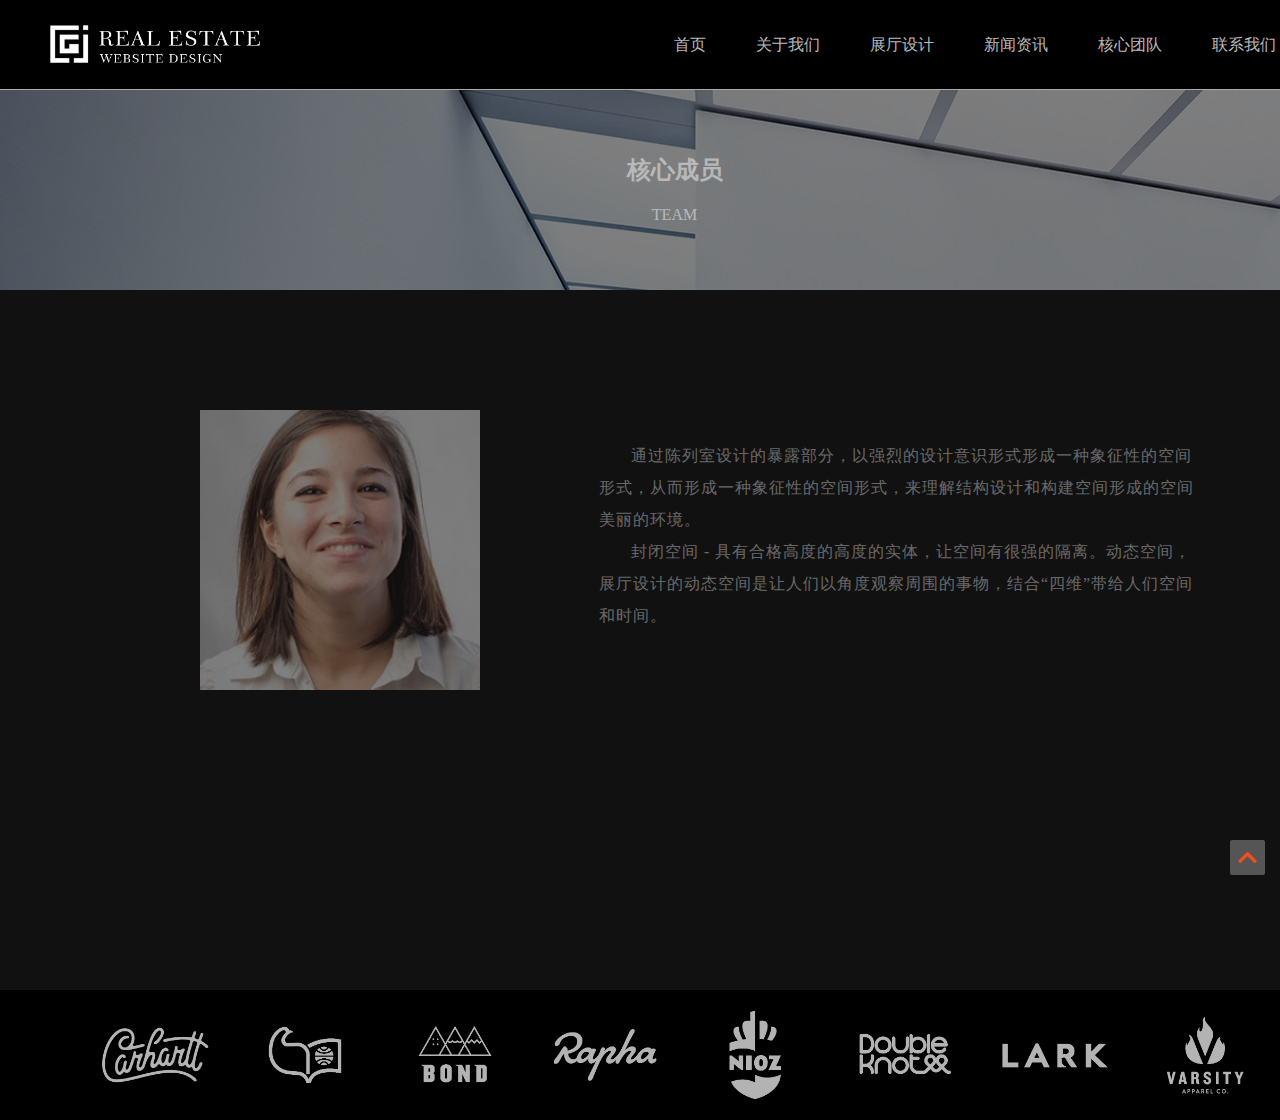
<file: teamDesc3.html>
<!DOCTYPE html>
<html lang="en">
<head>
	<meta charset="UTF-8">
	<title>核心成员</title>
	<link rel="icon" href="images/minilogo.png">
	<link rel="stylesheet" href="css/global.css">
	<link rel="stylesheet" href="css/teamDesc.css">
	<script src="jquery-1.11.1.min.js"></script>
	<script src="js/teamDesc.js"></script>
	<script src="js/global.js"></script>
</head>
<body>
	<div class="scrollTop"><a href="#top"><img src="images/up.png" alt=""></a></div>
	<div class="wrap" id="top">
		<div class="banner">
			<div class="logo">
				<img src="images/logo.png" alt="">
			</div>
			<ul>
				<li><a href="index.html">首页</a></li>
				<li><a href="about.html">关于我们</a></li>
				<li><a href="case.html">展厅设计</a></li>
				<li><a href="news.html">新闻资讯</a></li>
				<li><a href="team.html">核心团队</a></li>
				<li><a href="contact.html">联系我们</a></li>
			</ul>
		</div>

		<div class="main">
			<div class="top">
				<div class="title">
					<h2>核心成员</h2>
					<div>TEAM</div>
				</div>
			</div>
			<div class="content">
				<img src="images/5-3.jpg" alt="">
				<div>
					<p>通过陈列室设计的暴露部分，以强烈的设计意识形式形成一种象征性的空间形式，从而形成一种象征性的空间形式，来理解结构设计和构建空间形成的空间美丽的环境。</p>
					<p>封闭空间 - 具有合格高度的高度的实体，让空间有很强的隔离。动态空间，展厅设计的动态空间是让人们以角度观察周围的事物，结合“四维”带给人们空间和时间。</p>	
				</div>
			</div>
		</div>

		<div class="footer">
			<ul>
				<li><img src="images/logo1.png" alt=""></li>
				<li><img src="images/logo2.png" alt=""></li>
				<li><img src="images/logo3.png" alt=""></li>
				<li><img src="images/logo4.png" alt=""></li>
				<li><img src="images/logo5.png" alt=""></li>
				<li><img src="images/logo6.png" alt=""></li>
				<li><img src="images/logo7.png" alt=""></li>
				<li><img src="images/logo8.png" alt=""></li>
			</ul>
		</div>
	</div>
</body>
</html>
</file>
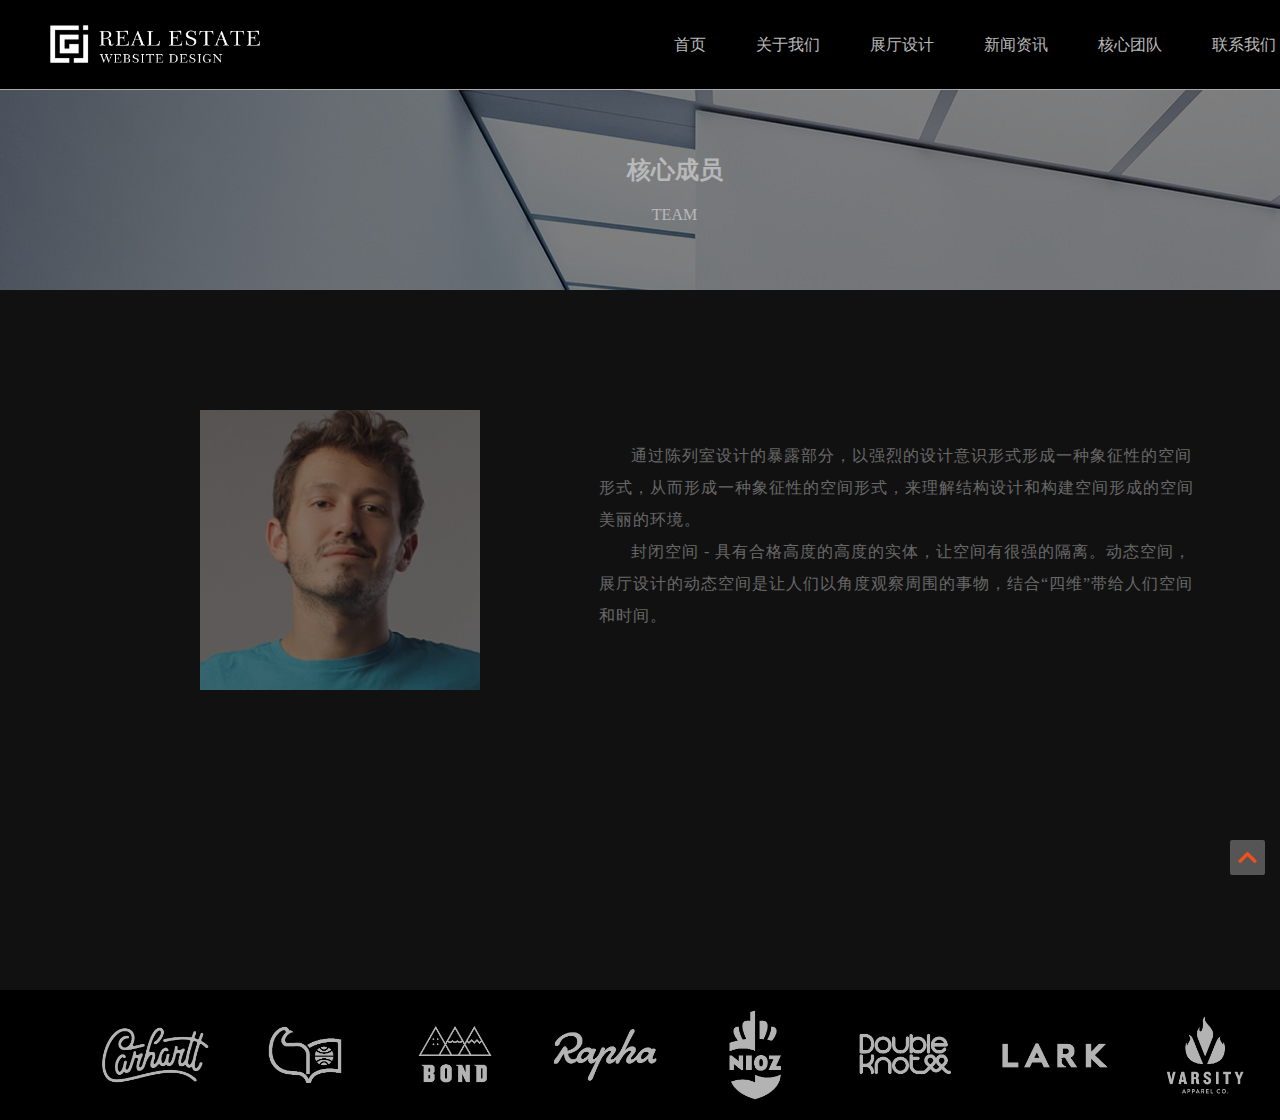
<file: teamDesc4.html>
<!DOCTYPE html>
<html lang="en">
<head>
	<meta charset="UTF-8">
	<title>核心成员</title>
	<link rel="icon" href="images/minilogo.png">
	<link rel="stylesheet" href="css/global.css">
	<link rel="stylesheet" href="css/teamDesc.css">
	<script src="jquery-1.11.1.min.js"></script>
	<script src="js/teamDesc.js"></script>
	<script src="js/global.js"></script>
</head>
<body>
	<div class="scrollTop"><a href="#top"><img src="images/up.png" alt=""></a></div>
	<div class="wrap" id="top">
		<div class="banner">
			<div class="logo">
				<img src="images/logo.png" alt="">
			</div>
			<ul>
				<li><a href="index.html">首页</a></li>
				<li><a href="about.html">关于我们</a></li>
				<li><a href="case.html">展厅设计</a></li>
				<li><a href="news.html">新闻资讯</a></li>
				<li><a href="team.html">核心团队</a></li>
				<li><a href="contact.html">联系我们</a></li>
			</ul>
		</div>

		<div class="main">
			<div class="top">
				<div class="title">
					<h2>核心成员</h2>
					<div>TEAM</div>
				</div>
			</div>
			<div class="content">
				<img src="images/5-4.jpg" alt="">
				<div>
					<p>通过陈列室设计的暴露部分，以强烈的设计意识形式形成一种象征性的空间形式，从而形成一种象征性的空间形式，来理解结构设计和构建空间形成的空间美丽的环境。</p>
					<p>封闭空间 - 具有合格高度的高度的实体，让空间有很强的隔离。动态空间，展厅设计的动态空间是让人们以角度观察周围的事物，结合“四维”带给人们空间和时间。</p>	
				</div>
			</div>
		</div>

		<div class="footer">
			<ul>
				<li><img src="images/logo1.png" alt=""></li>
				<li><img src="images/logo2.png" alt=""></li>
				<li><img src="images/logo3.png" alt=""></li>
				<li><img src="images/logo4.png" alt=""></li>
				<li><img src="images/logo5.png" alt=""></li>
				<li><img src="images/logo6.png" alt=""></li>
				<li><img src="images/logo7.png" alt=""></li>
				<li><img src="images/logo8.png" alt=""></li>
			</ul>
		</div>
	</div>
</body>
</html>
</file>
<file: css/global.css>
*{margin:0;padding:0;}
ul{list-style:none;}
a{text-decoration:none;}
div.scrollTop{width:35px;height:35px;position:fixed;bottom:25px;right:15px;border-radius:2px;z-index:99;background:#555;}
div.scrollTop>a>img{width:35px;height:35px;}
div.wrap{width:1349px;height:auto;}
div.wrap>.banner{width:100%;height:89px;background:black;color:white;text-align:center;border-bottom:1px solid #aaa;}
div.wrap>.banner>.logo{width:210px;float:left;margin:25px 0 0 50px;}
div.wrap>.banner>.logo>img{width:210px;}
div.wrap>.banner>ul{width:700px;height:89px;line-height:89px;float:right;}
div.wrap>.banner>ul>li{float:left;margin:0 25px;}
div.wrap>.banner>ul>li>a{color:#bbb;}
div.wrap>.banner>ul>li>a:hover{color:#F1501A;}
div.wrap>.footer{width:100%;height:130px;background:black;overflow:hidden;}
div.wrap>.footer>ul{margin:20px 0 0 80px;}
div.wrap>.footer>ul>li{float:left;margin:0 20px;}
div.wrap>.footer>ul>li>img{width:110px;height:90px;}
</file>
<file: css/about.css>
div.wrap>.main{width:100%;height:550px;background:#111;overflow:hidden;color:white;}
div.wrap>.main>.info{width:1190px;height:450px;margin:50px auto;display:none;}
div.wrap>.main>.info>.desc{width:500px;height:400px;float:left;margin:25px 0 0 50px;}
div.wrap>.main>.info>.desc>h1{color:#F1501A;}
div.wrap>.main>.info>.desc>div{width:100px;height:50px;line-height:50px;font-size:24px;}
div.wrap>.main>.info>.desc>p{height:180px;line-height:25px;font-size:16px;color:#ccc;text-indent:2em;letter-spacing:2px;margin:20px 0 0 0;}
div.wrap>.main>.info>.desc>a{display:block;color:white;width:150px;height:40px;line-height:40px;margin:40px 0 0 0;text-align:center;border-radius:50px;border:1px solid #111;background:#F1501A;}
div.wrap>.main>.info>.desc>a:hover{background:#111;color:#F1501A;border:1px solid #F1501A;}
div.wrap>.main>.info>.images{width:478px;height:320px;background:#888;float:right;overflow:hidden;margin:85px 50px 0 0;position:relative;}
div.wrap>.main>.info>.images>.pic{width:400%;height:319px;overflow:hidden;background:#ccc;position:absolute;left:0px;top:0px;}
div.wrap>.main>.info>.images>.pic>li{width:478px;height:319px;float:left;}
div.wrap>.main>.info>.images>.spot{width:65px;height:10px;position:absolute;left:370px;top:290px;}
div.wrap>.main>.info>.images>.spot>li{width:10px;height:10px;float:left;border-radius:5px;margin:0 5px;background:#aaa;}
div.wrap>.main>.info>.images>.spot>.on{background:#F1501A;}
/*弹出框*/
div.wrap>.back{display:none;position:fixed;left:0;top:0;width:100%;height:100%;background-color:rgba(0,0,0,0.5);}
div.wrap>.back>.content{width:900px;z-index:1;margin:8% auto;overflow:auto;}
div.wrap>.back>.content>.close{height:50px;line-height:50px;padding:0 15px;background:#F1501A;color:#eee;} 
div.wrap>.back>.content>.close>.closeWindow{float:right;font-size:30px;} 
div.wrap>.back>.content>.close>.closeWindow>a{font-size:30px;color:#eee;} 
div.wrap>.back>.content>.info{background:#ddd;margin:auto;height:400px;padding:0 30px;overflow:hidden;font-size:17px;}
div.wrap>.back>.content>.info>h2{margin:15px 0;}
div.wrap>.back>.content>.info>p{text-indent:2em;line-height:30px;}
</file>
<file: css/case.css>
div.wrap>.main{width:100%;height:1250px;background:#111;color:#ddd;}
div.wrap>.main>.title{width:1200px;height:75px;margin:0 auto;text-align:center;padding:60px 0 0 0;}
div.wrap>.main>.title>h2{height:40px;line-height:40px;}
div.wrap>.main>.title>div{height:20px;line-height:20px;padding:15px 0;}
div.wrap>.main>.choose{width:1200px;height:30px;margin:0 auto;text-align:center;padding:40px 0;}
div.wrap>.main>.choose>ul{width:440px;height:30px;margin:0 auto;}
div.wrap>.main>.choose>ul>li{width:90px;height:30px;line-height:30px;float:left;margin:0 10px;}
div.wrap>.main>.choose>ul>li:first-child{color:white;background:#F1501A;}
div.wrap>.main>.choose>ul>li:hover{background:#F1501A !important;}
div.wrap>.main>.pic{width:1200px;margin:0 auto;}
div.wrap>.main>.pic>ul>li{width:360px;height:260px;float:left;margin:30px 20px;position:relative;background:black;display:none;}
div.wrap>.main>.pic>ul>li>img{width:360px;height:260px;}
div.wrap>.main>.pic>ul>li>div{width:310px;height:210px;position:absolute;left:25px;top:25px;border:1px solid #F1501A;color:white;display:none;}
div.wrap>.main>.pic>ul>li>div>h4{margin:60px 0 0 15px;}
div.wrap>.main>.pic>ul>li>div>h4>a{color:white;}
div.wrap>.main>.pic>ul>li>div>span{color:#ccc;font-size:12px;margin:0 15px;}
div.wrap>.main>.pic>ul>li>div>p{height:52px;line-height:26px;font-size:13px;margin:0 15px;}
</file>
<file: css/caseModel.css>
div.wrap>.main{width:100%;height:700px;background:#111;color:#ddd;}
div.wrap>.main>.title{width:100%;height:75px;margin:0 auto;text-align:center;padding:60px 0 40px 0;border-bottom:1px solid #666;}
div.wrap>.main>.title>h2{height:40px;line-height:40px;display:none;}
div.wrap>.main>.title>div{height:20px;line-height:20px;padding:15px 0;display:none;}
div.wrap>.main>.content{width:1200px;height:500px;margin:0 auto;display:none;}
div.wrap>.main>.content>img{width:500px;height:350px;float:left;margin:80px 0 0 30px;}
div.wrap>.main>.content>div{width:600px;height:300px;float:right;margin:100px 0 0 0;}
div.wrap>.main>.content>div>p{letter-spacing:1px;text-indent:2em;line-height:32px;}
</file>
<file: css/contact.css>
div.wrap>.main{width:100%;height:700px;background:#eee;}
div.wrap>.main>.desc{width:85%;height:300px;margin:0 auto;padding:60px 0 0 0;border-bottom:1px solid #666;}
div.wrap>.main>.desc>h3{color:#FA620D;font-size:30px;}
div.wrap>.main>.desc>span{display:inline-block;margin:10px 0;font-size:22px;}
div.wrap>.main>.desc>div{height:250px;font-size:16px;}
div.wrap>.main>.desc>div>.left{width:50%;height:180px;float:left;line-height:30px;margin:30px 0 0 0;}
div.wrap>.main>.desc>div>.right{width:330px;height:180px;float:right;margin:0 80px 0 0;}
div.wrap>.main>.desc>div>.right>img{width:100px;height:100px;margin:60px 20px 0 20px;}
div.wrap>.main>.info{width:85%;height:240px;margin:0 auto;border-bottom:1px solid #666;}
div.wrap>.main>.info>ul{margin:0 auto;padding:30px 0 0 0;}
div.wrap>.main>.info>ul>li{width:360px;height:80px;margin:5px 11px;float:left;}
div.wrap>.main>.info>ul>li>img{float:left;margin:20px 0 0 0;width:48px;height:48px;}
div.wrap>.main>.info>ul>li>div{width:280px;float:right;margin:20px 0 0 0;font-size:15px;}
div.wrap>.main>.info>ul>li>div>p:last-child{margin:8px 0 0 0;}
</file>
<file: css/news.css>
body{background:url(../images/1-2.jpg) no-repeat fixed;}
div.wrap>.main{width:100%;height:1480px;color:#eee;}
div.wrap>.main>.top{height:200px;background:rgba(0,0,0,0.5);}
div.wrap>.main>.top>.title{height:200px;text-align:center;overflow:hidden;}
div.wrap>.main>.top>.title>h2{height:40px;line-height:40px;margin:60px 0 0 0;}
div.wrap>.main>.top>.title>div{height:20px;line-height:20px;padding:15px 0;}
div.wrap>.main>.new{width:100%;height:1200px;padding:50px 0;background:#111;}
div.wrap>.main>.new>.left{width:270px;height:200px;float:left;border:1px solid #666;margin:20px 0 0 80px;}
div.wrap>.main>.new>.left>div{width:210px;height:45px;line-height:45px;margin:7px 0 0 40px;}
div.wrap>.main>.new>.left>div:first-child{margin:30px 0 0 40px;}
div.wrap>.main>.new>.left>div:hover{color:#F1501A;}
div.wrap>.main>.new>.right{width:850px;height:auto;float:right;margin:20px 80px 0 0;}
div.wrap>.main>.new>.right>ul>li{width:850px;height:150px;}
div.wrap>.main>.new>.right>ul>li>img{float:left;}
div.wrap>.main>.new>.right>ul>li>div{width:670px;height:120px;float:right;}
div.wrap>.main>.new>.right>ul>li>div>h4>a{color:#eee;}
div.wrap>.main>.new>.right>ul>li>div>span{font-size:12px;color:#999;margin:10px 0;display:inline-block;}
div.wrap>.main>.new>.right>ul>li>div>p{font-size:13px;color:#999;}
</file>
<file: css/newsDesc.css>
div.wrap>.main{width:100%;height:700px;}
div.wrap>.main>.desc{width:55%;height:600px;margin:60px 0 0 100px;float:left;}
div.wrap>.main>.desc>h2{padding:40px 0 0 0;}
div.wrap>.main>.desc>span{display:inline-block;padding:30px 0;font-size:14px;}
div.wrap>.main>.desc>p{line-height:25px;font-size:16px;text-indent:2em;letter-spacing:1px;font-size:15px;}
div.wrap>.main>.desc>div{width:300px;height:40px;margin:50px 0 0 0;line-height:40px;}
div.wrap>.main>.desc>div>a>img{width:25px;height:25px;margin:0 5px;}
div.wrap>.main>.others{width:30%;height:600px;margin:60px 60px 0 0;float:right;}
div.wrap>.main>.others>ul{width:360px;margin:0 auto;padding:60px 0 0 0;}
div.wrap>.main>.others>ul>li{width:300px;height:70px;margin:10px 0;border-bottom:1px solid #999;}
div.wrap>.main>.others>ul>li>h4{margin:10px;}
div.wrap>.main>.others>ul>li>h4>a{color:black;}
div.wrap>.main>.others>ul>li>span{display:inline-block;padding:5px;font-size:14px;}
</file>
<file: css/team.css>
body{background:url(../images/1-1.jpg) no-repeat fixed;}
div.wrap>.main{width:100%;height:900px;color:#ccc;}
div.wrap>.main>.top{height:200px;background:rgba(0,0,0,0.5);}
div.wrap>.main>.top>.title{height:200px;text-align:center;overflow:hidden;}
div.wrap>.main>.top>.title>h2{height:40px;line-height:40px;margin:60px 0 0 0;display:none;}
div.wrap>.main>.top>.title>div{height:20px;line-height:20px;padding:15px 0;display:none;}
div.wrap>.main>.content{width:100%;height:700px;background:#111;}
div.wrap>.main>.content>.design{width:1100px;height:600px;margin:0 auto;}
div.wrap>.main>.content>.design>ul{padding:60px 0 0 0;}
div.wrap>.main>.content>.design>ul>li{width:520px;height:280px;margin:15px;float:left;position:relative;display:none;}
div.wrap>.main>.content>.design>ul>li>.designer{width:180px;height:260px;float:left;margin:0 0 0 20px;}
div.wrap>.main>.content>.design>ul>li>.designer>img{width:180px;height:180px;display:block;}
div.wrap>.main>.content>.design>ul>li>.designer>div{width:180px;height:80px;background:#eee;color:#222;overflow:hidden;}
div.wrap>.main>.content>.design>ul>li>.designer>div>h3{margin:15px 0 0 15px;}
div.wrap>.main>.content>.design>ul>li>.designer>div>h3>a{color:#000;}
div.wrap>.main>.content>.design>ul>li>.designer>div>p{margin:5px 0 0 15px;}
div.wrap>.main>.content>.design>ul>li>span{display:inline-block;/*width:75px;*/border-top:1px solid #aaa;position:absolute;left:200px;top:70px;display:none;}
div.wrap>.main>.content>.design>ul>li>.desc{width:260px;height:80px;float:right;margin:60px 30px 0 0;}
div.wrap>.main>.content>.design>ul>li>.desc>a{color:#ddd;font-size:15px;}
</file>
<file: css/teamDesc.css>
body{background:url(../images/1-2.jpg) no-repeat fixed;}
div.wrap>.main{width:100%;height:900px;color:#ccc;}
div.wrap>.main>.top{height:200px;background:rgba(0,0,0,0.5);color:white;}
div.wrap>.main>.top>.title{height:200px;text-align:center;overflow:hidden;}
div.wrap>.main>.top>.title>h2{height:40px;line-height:40px;margin:60px 0 0 0;display:none;}
div.wrap>.main>.top>.title>div{height:20px;line-height:20px;padding:15px 0;display:none;}
div.wrap>.main>.content{width:100%;height:700px;background:#111;}
div.wrap>.main>.content>img{width:280px;height:280px;float:left;margin:120px 0 0 200px;display:none;}
div.wrap>.main>.content>div{width:600px;height:300px;float:right;margin:150px 150px 0 0;display:none;}
div.wrap>.main>.content>div>p{letter-spacing:1px;text-indent:2em;line-height:32px;}
</file>
